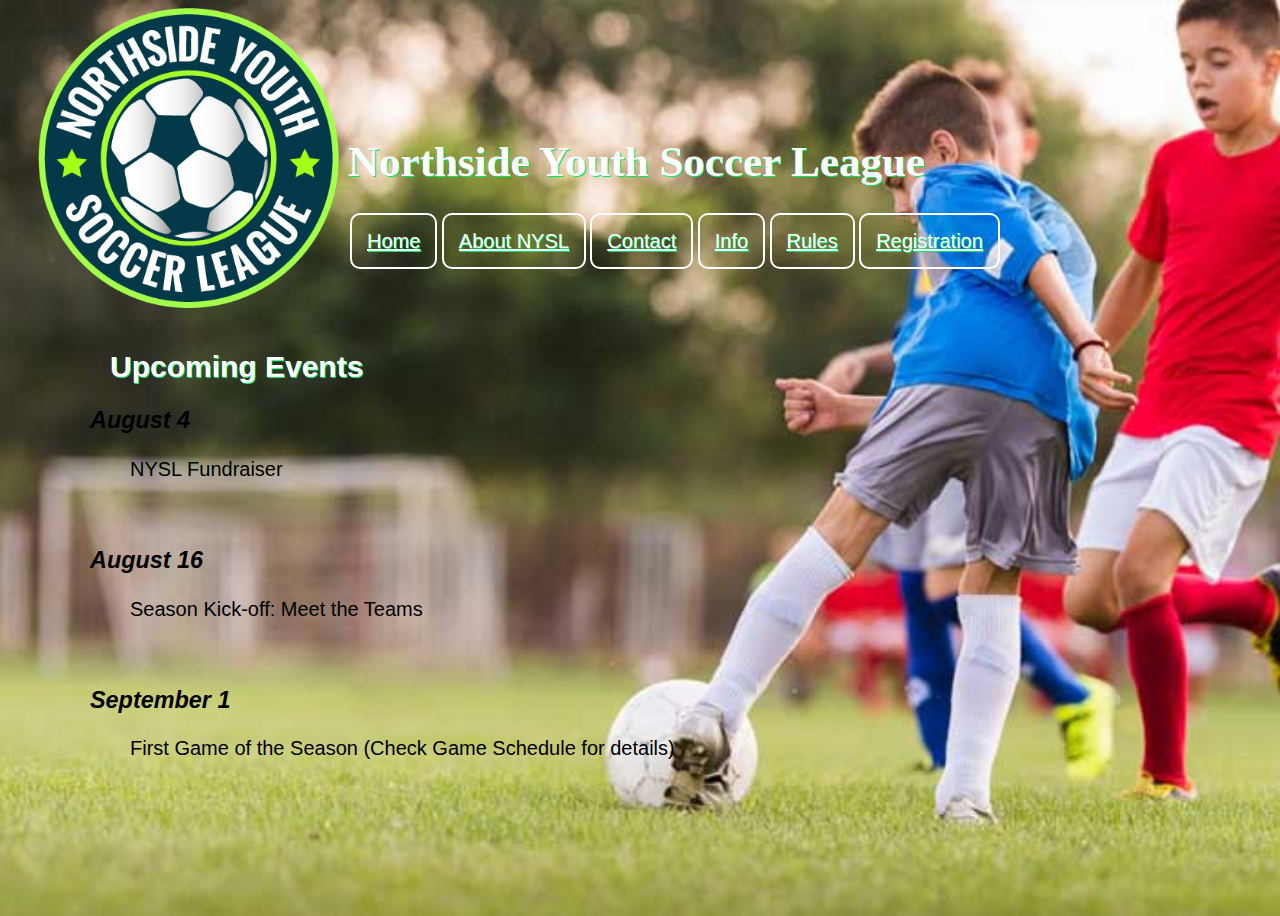
<file: index.html>
<!DOCTYPE html>
<html lang="en">
  <head>
    <meta charset="utf-8" />
    
    <link rel="stylesheet" href="OwnDesign.css"/>

      <title>Home</title>
  </head>
  <body>
    <div class="container">
      <header>
        <img class="logoImg" src="./Images//nysl_logo.png " alt="logo" height="300"/>

          <h1>Northside Youth Soccer League</h1>
      </header>

      <nav>
            <a href="index.html">Home</a>
            <a href="OwnAbout.html">About NYSL</a>
            <a href="OwnContact.html">Contact</a>
            <a href="Game_info.html">Info</a>
            <a href="Rules.html">Rules</a>
            <a href="Registration.html">Registration</a>
      </nav>


  <main>
    <h2><strong>Upcoming Events</strong></h2>
    <br />
    <h3><em>August 4</em></h3>
    <p>NYSL Fundraiser</p>
    <br />
    <h3><em>August 16</em></h3>
    <p>Season Kick-off: Meet the Teams</p>
    <br />
    <h3><em>September 1</em></h3>
    <p>First Game of the Season (Check Game Schedule for details)</p>

  </main>
  </div>

  </body>
</html>
</file>
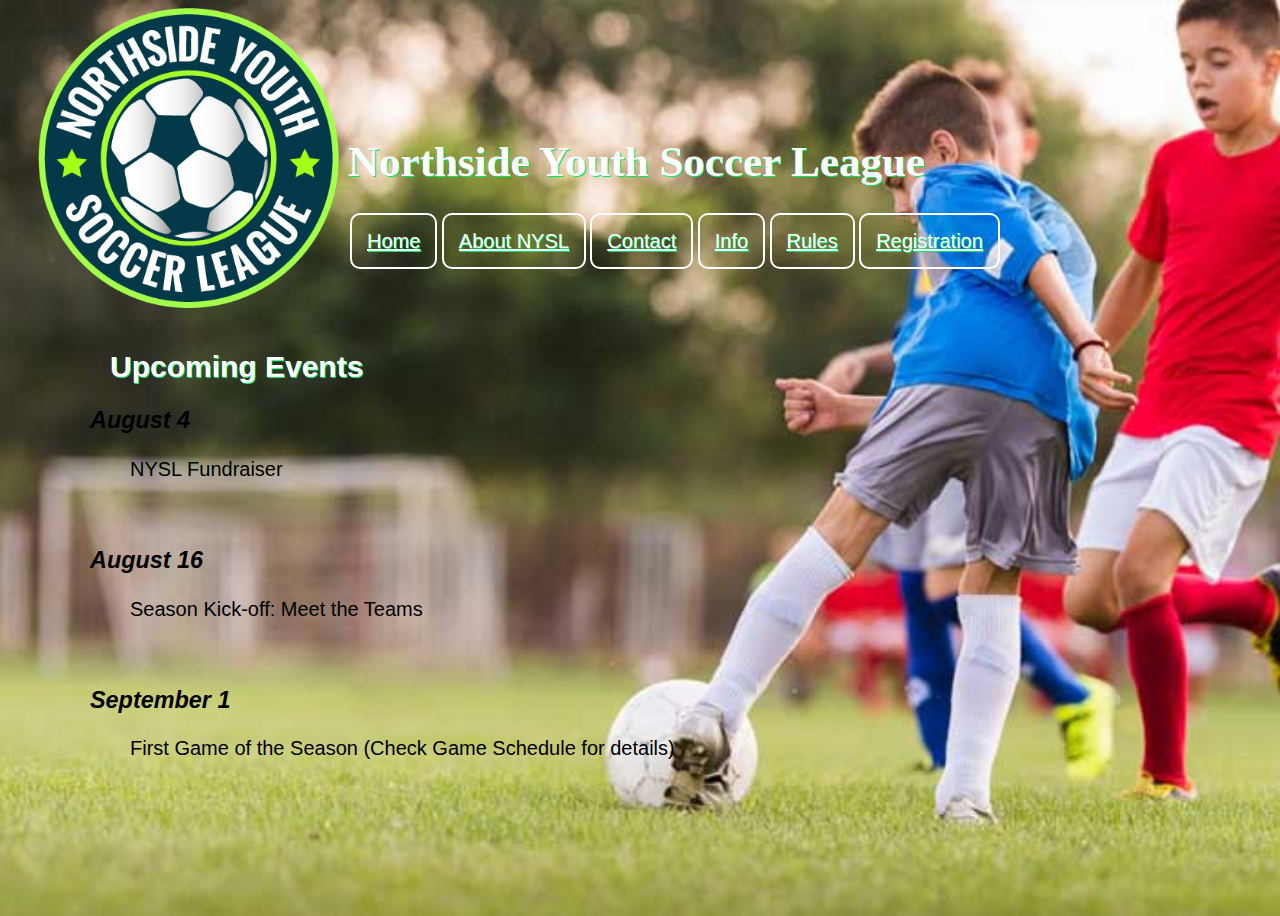
<file: archive.html>
<!DOCTYPE html>
<html lang="en">
  <head>
    <meta charset="utf-8" />
    
    <link rel="stylesheet" href="OwnDesign.css"/>

      <title>Home</title>
  </head>
  <body>
    <div class="container">
      <header>
        <img class="logoImg" src="../Images//nysl_logo.png " alt="logo" height="300"/>

          <h1>Northside Youth Soccer League</h1>
      </header>

      <nav>
            <a href="index.html">Home</a>
            <a href="OwnAbout.html">About NYSL</a>
            <a href="OwnContact.html">Contact</a>
            <a href="Game_info.html">Info</a>
            <a href="Rules.html">Rules</a>
            <a href="Registration.html">Registration</a>
      </nav>


  <main>
    <h2><strong>Upcoming Events</strong></h2>
    <br />
    <h3><em>August 4</em></h3>
    <p>NYSL Fundraiser</p>
    <br />
    <h3><em>August 16</em></h3>
    <p>Season Kick-off: Meet the Teams</p>
    <br />
    <h3><em>September 1</em></h3>
    <p>First Game of the Season (Check Game Schedule for details)</p>

  </main>
  </div>

  </body>
</html>
</file>
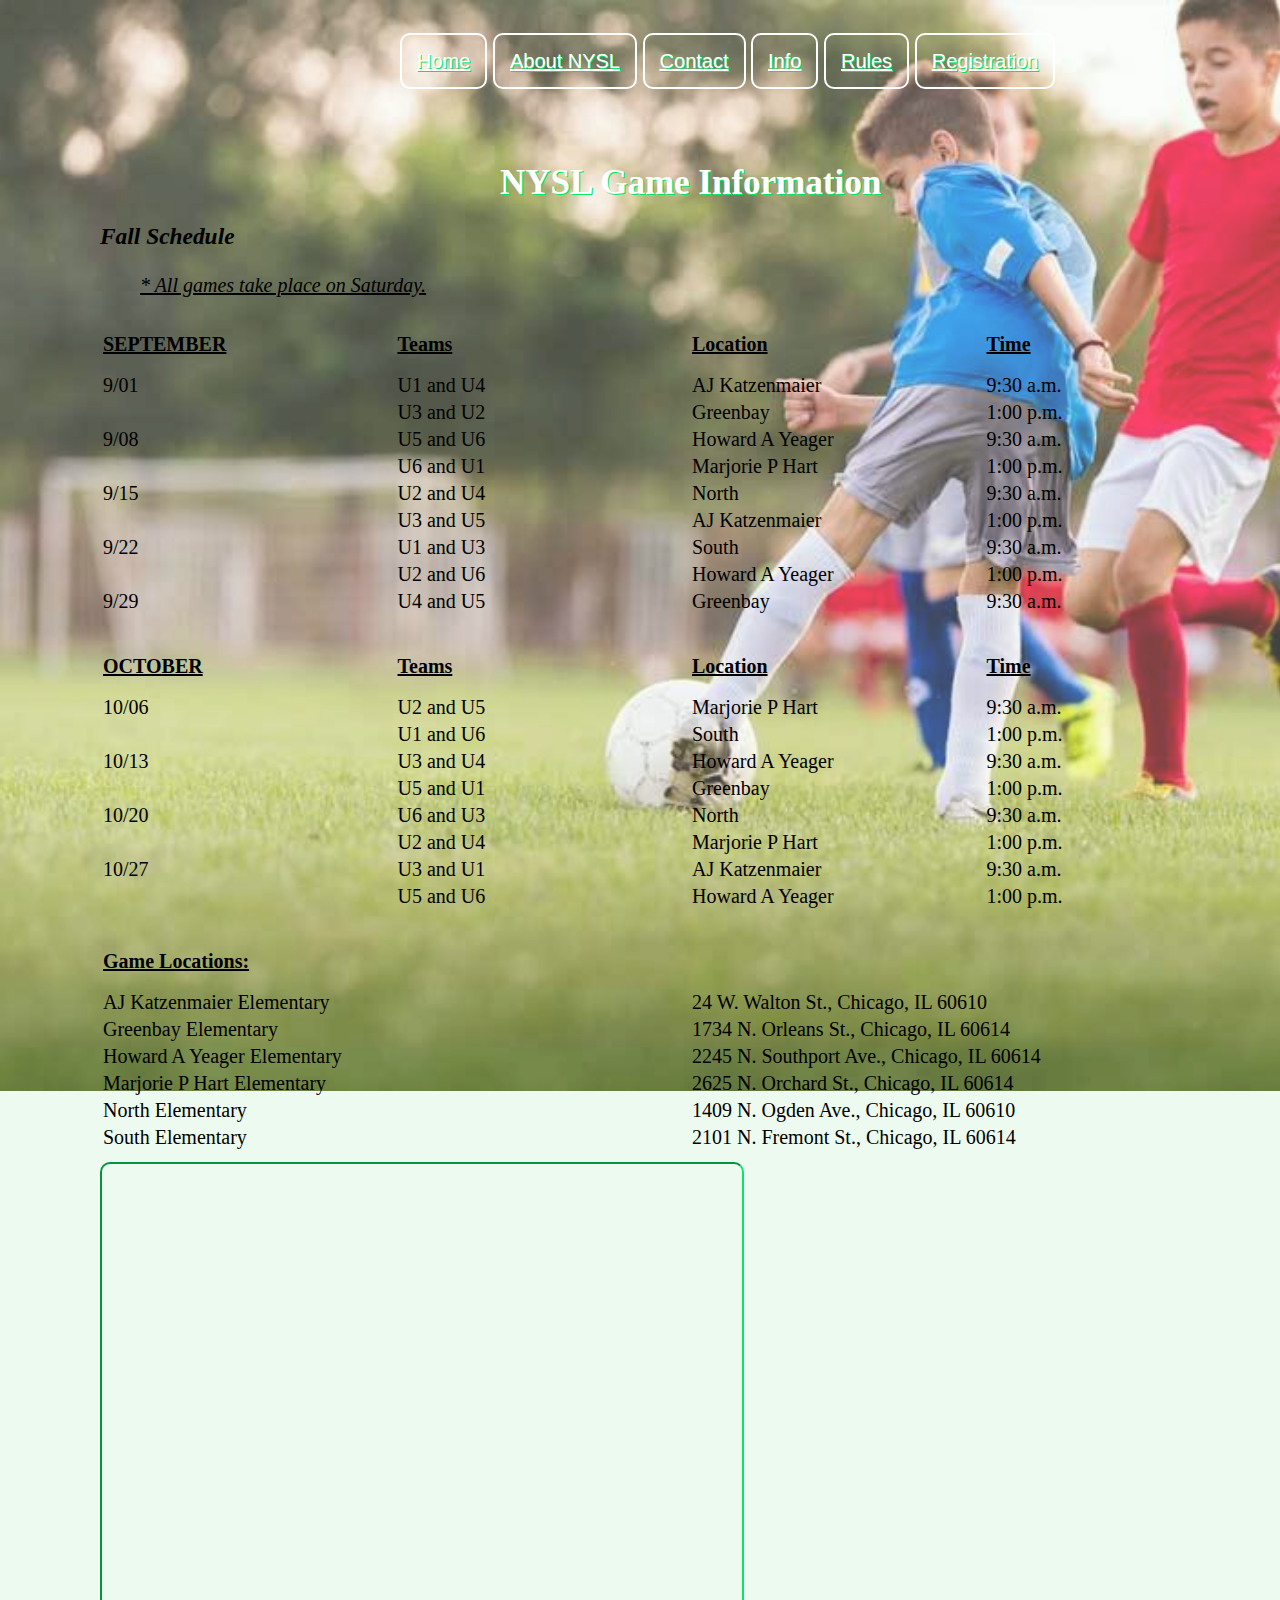
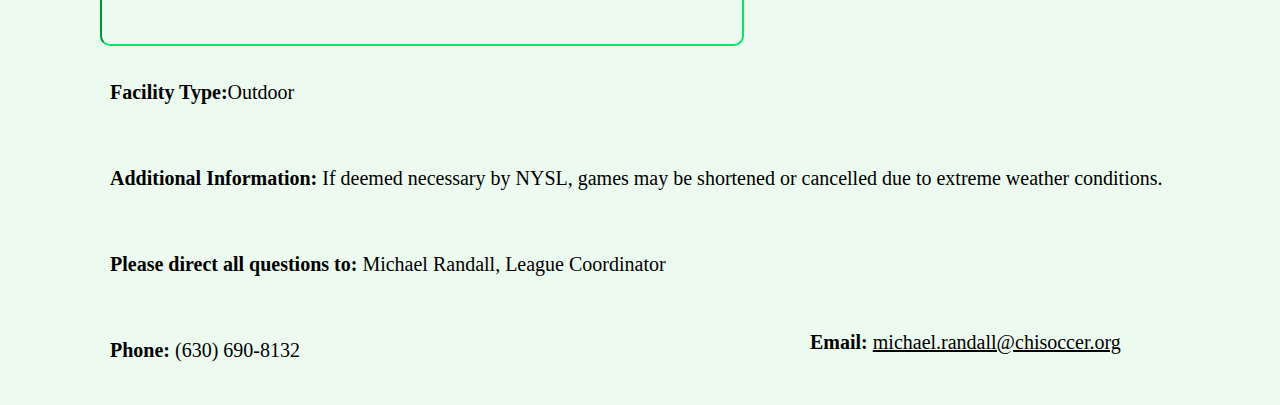
<file: Game_info.html>
<!DOCTYPE html>
<html lang="en">
  <head>
    <meta charset="UTF-8" />
    <link rel="stylesheet" href="OwnDesign.css"/>
    <title>Game Information</title>
  </head>
  <body id="bodyInfo">
    <div class="containerInfo">
      <nav class="navInfo">
        <a href="index.html">Home</a>
        <a href="OwnAbout.html">About NYSL</a>
        <a href="OwnContact.html">Contact</a>
        <a href="Game_info.html">Info</a>
        <a href="Rules.html">Rules</a>
        <a href="Registration.html">Registration</a>
      </nav>
      <h1 class="headingInfo">NYSL Game Information</h1>
      <h3><em>Fall Schedule</em></h3>
      <p><em><u>* All games take place on Saturday.</u></em></p>
      
      <table>
        <thead>
          <tr>
            <th>SEPTEMBER</th>
            <th>Teams</th>
            <th>Location</th>
            <th>Time</th>
          </tr>
        </thead>
        <tbody>
          <tr>
            <td>9/01</td>
            <td>U1 and U4</td>
            <td>AJ Katzenmaier</td>
            <td>9:30 a.m.</td>
          </tr>
          <tr>
            <td></td>
            <td>U3 and U2</td>
            <td>Greenbay</td>
            <td>1:00 p.m.</td>
          </tr>
          <tr>
            <td>9/08</td>
            <td>U5 and U6</td>
            <td>Howard A Yeager</td>
            <td>9:30 a.m.</td>
          </tr>
          <tr>
            <td></td>
            <td>U6 and U1</td>
            <td>Marjorie P Hart</td>
            <td>1:00 p.m.</td>
          </tr>
          <tr>
            <td>9/15</td>
            <td>U2 and U4</td>
            <td>North</td>
            <td>9:30 a.m.</td>
          </tr>
          <tr>
            <td></td>
            <td>U3 and U5</td>
            <td>AJ Katzenmaier</td>
            <td>1:00 p.m.</td>
          </tr>
          <tr>
            <td>9/22</td>
            <td>U1 and U3</td>
            <td>South</td>
            <td>9:30 a.m.</td>
          </tr>
          <tr>
            <td></td>
            <td>U2 and U6</td>
            <td>Howard A Yeager</td>
            <td>1:00 p.m.</td>
          </tr>
          <tr>
            <td>9/29</td>
            <td>U4 and U5</td>
            <td>Greenbay</td>
            <td>9:30 a.m.</td>
          </tr>
        </tbody>
      </table>
      <br />
      <table>
        <thead>
          <tr>
            <th>OCTOBER</th>
            <th>Teams</th>
            <th>Location</th>
            <th>Time</th>
          </tr>
        </thead>
        <tbody>
          <tr>
            <td>10/06</td>
            <td>U2 and U5</td>
            <td>Marjorie P Hart</td>
            <td>9:30 a.m.</td>
          </tr>
          <tr>
            <td></td>
            <td>U1 and U6</td>
            <td>South</td>
            <td>1:00 p.m.</td>
          </tr>
          <tr>
            <td>10/13</td>
            <td>U3 and U4</td>
            <td>Howard A Yeager</td>
            <td>9:30 a.m.</td>
          </tr>
          <tr>
            <td></td>
            <td>U5 and U1</td>
            <td>Greenbay</td>
            <td>1:00 p.m.</td>
          </tr>
          <tr>
            <td>10/20</td>
            <td>U6 and U3</td>
            <td>North</td>
            <td>9:30 a.m.</td>
          </tr>
          <tr>
            <td></td>
            <td>U2 and U4</td>
            <td>Marjorie P Hart</td>
            <td>1:00 p.m.</td>
          </tr>
          <tr>
            <td>10/27</td>
            <td>U3 and U1</td>
            <td>AJ Katzenmaier</td>
            <td>9:30 a.m.</td>
          </tr>
          <tr>
            <td></td>
            <td>U5 and U6</td>
            <td>Howard A Yeager</td>
            <td>1:00 p.m.</td>
          </tr>
        </tbody>
      </table>
      <br />
      <table>
        <thead>
          <tr>
            <th>Game Locations:</th>
            <th></th>
          </tr>
        </thead>
        <tbody>
          <tr>
            <td>AJ Katzenmaier Elementary</td>
            <td>24 W. Walton St., Chicago, IL 60610</td>
          
          </tr>
          <tr>
            <td>Greenbay Elementary</td>
            <td>1734 N. Orleans St., Chicago, IL 60614</td>
          </tr>
          <tr>
            <td>Howard A Yeager Elementary</td>
            <td>2245 N. Southport Ave., Chicago, IL 60614</td>
          </tr>
          <tr>
            <td>Marjorie P Hart Elementary</td>
            <td>2625 N. Orchard St., Chicago, IL 60614</td>
          </tr>
          <tr>
            <td>North Elementary</td>
            <td>1409 N. Ogden Ave., Chicago, IL 60610</td>
          </tr>
          <tr>
            <td>South Elementary</td>
            <td>2101 N. Fremont St., Chicago, IL 60614</td>
          </tr>
        </tbody>
      </table>
      <iframe class="map" src="https://www.google.com/maps/d/embed?mid=1P_pGR0PleP2o4yIwCSWk1oo3KAKQy8hf" width=640;
      height=480; allowfullscreen></iframe>
      <br />
      <div class="info">
      <p><strong>Facility Type:</strong>Outdoor</p>
      <br />
      <p>
        <strong>Additional Information:</strong> If deemed necessary by NYSL,
        games may be shortened or cancelled due to extreme weather conditions.
      </p>
      <br />
      <p>
        <strong>Please direct all questions to: </strong>Michael Randall, League
        Coordinator
      </p>
      <br />
      <p><strong>Phone: </strong>(630) 690-8132</p>
      <br />
      <p class="email">
        <strong> Email:</strong>
        <a  class="mailInfo" href="mailto:michael.randall@chisoccer.org"
          >michael.randall@chisoccer.org</a
        >
      </p>
      </div>
    </div>
  </body>
</html>
</file>
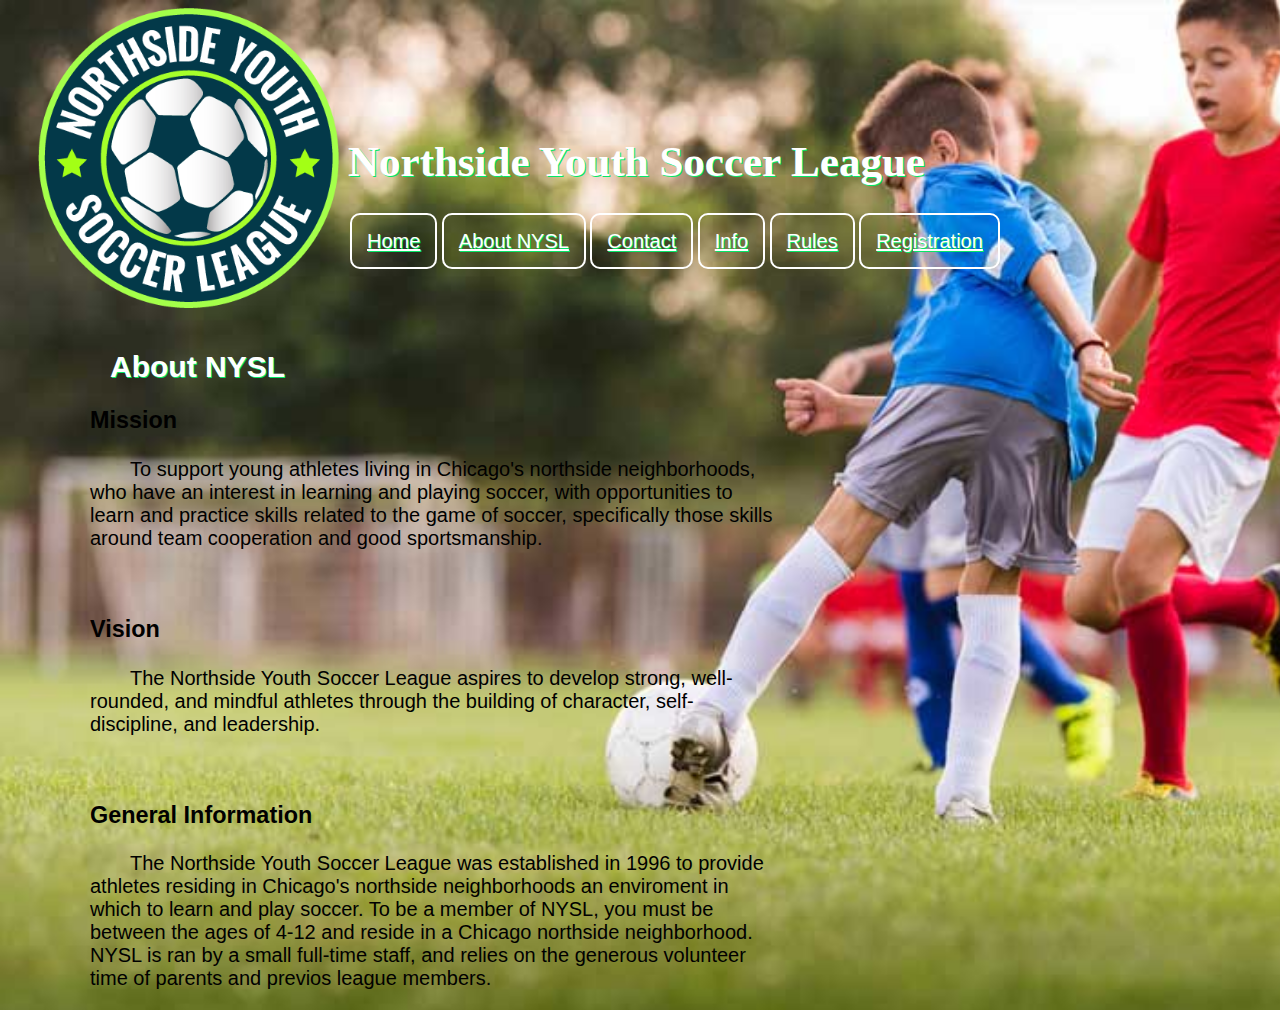
<file: OwnAbout.html>
<!DOCTYPE html>
<html lang="en">
  <head>
    <meta charset="utf-8" />
  
    <link rel="stylesheet" href="OwnDesign.css"/>

    <title>About Us</title>
  </head>
  <body>
    <div class="container">
      <header>
        <img class="logoImg" src="./Images//nysl_logo.png " alt="logo" height="300"/>

          <h1>Northside Youth Soccer League</h1>
      </header>

      <nav>
        <a href="index.html">Home</a>
        <a href="OwnAbout.html">About NYSL</a>
        <a href="OwnContact.html">Contact</a>
        <a href="Game_info.html">Info</a>
        <a href="Rules.html">Rules</a>
        <a href="Registration.html">Registration</a>
  
      </nav>
      
      <main>
      
        <h2>About NYSL</h2>
        <h3><strong>Mission</strong></h3>
        <p>
          To support young athletes living in Chicago's northside neighborhoods,
          who have an interest in 
          learning and playing soccer, with opportunities to learn and practice
          skills related to the game of soccer, specifically those skills around team cooperation and good
          sportsmanship.
        </p>
        <br />
        <h3><strong>Vision</strong></h3>
        <p>
          The Northside Youth Soccer League aspires to develop strong,
          well-rounded, and mindful athletes through the building of character, self-discipline, and
          leadership.
        </p>
        <br />
        <h3><strong>General Information</strong></h3>
        <p>
          The Northside Youth Soccer League was established in 1996 to provide
          athletes residing in 
          Chicago's northside neighborhoods an enviroment in which to learn and
          play soccer. To be a
          member of NYSL, you must be between the ages of 4-12 and reside in a
          Chicago northside neighborhood. NYSL is ran by a small full-time staff, and relies on
          the generous volunteer time of parents and previos league members.
        </p>
      </main>
    </div>
  </body>
</html>
</file>
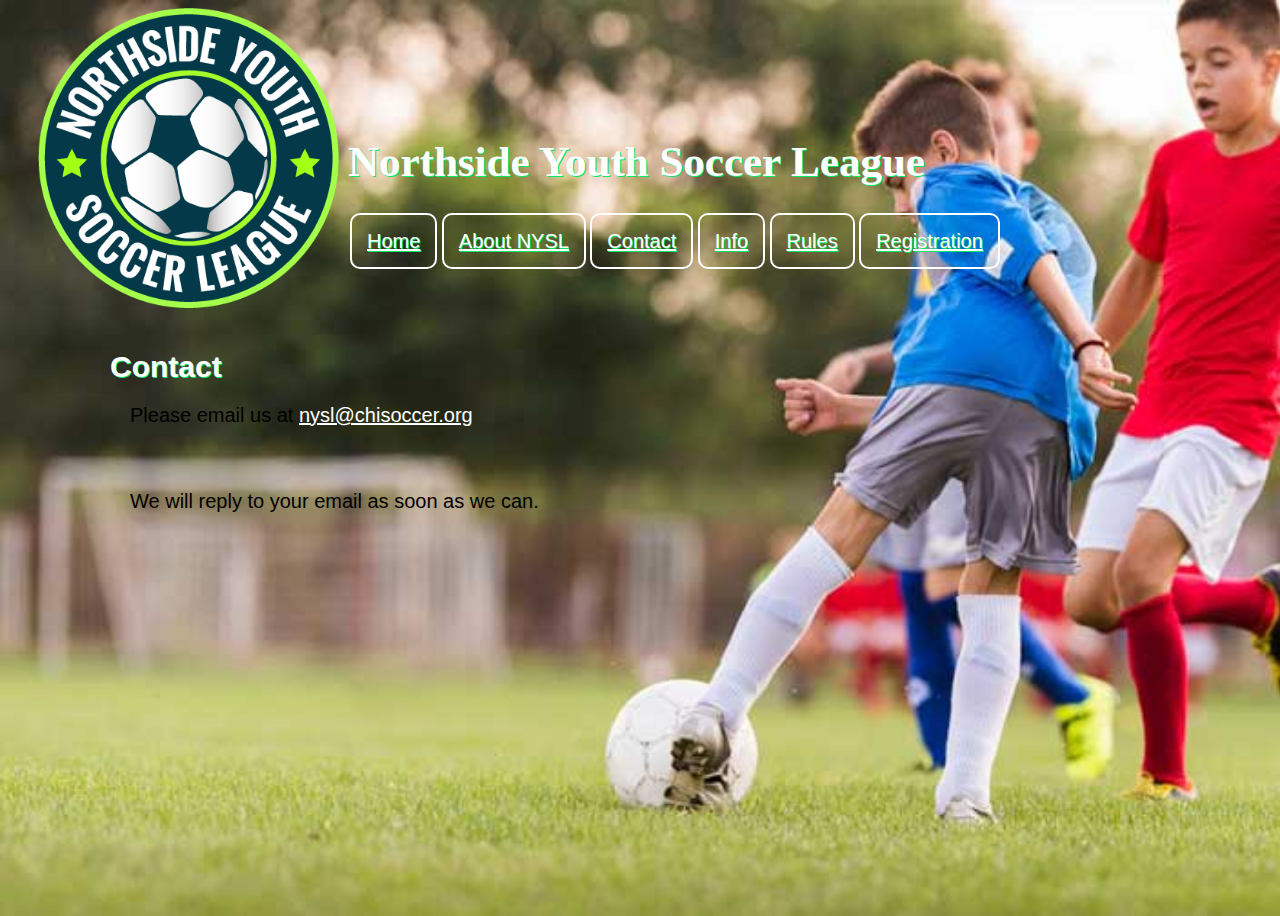
<file: OwnContact.html>
<!DOCTYPE html>
<html lang="en">
  <head>
    <meta charset="UTF-8" />
  
    <link rel="stylesheet" href="OwnDesign.css"/>

    <title>Contact</title>
  </head>
  <body>

    <div class="container">
      <header>
        <img class="logoImg" src="./Images//nysl_logo.png " alt="logo" height="300"/>

          <h1>Northside Youth Soccer League</h1>
      </header>

          <nav>
            <a href="index.html">Home</a>
            <a href="OwnAbout.html">About NYSL</a>
            <a href="OwnContact.html">Contact</a>
            <a href="Game_info.html">Info</a>
            <a href="Rules.html">Rules</a>
            <a href="Registration.html">Registration</a>
          </nav>
  
      <main>
        <h2>Contact</h2>
          <p>
          Please email us at

          <a class="mail" href="mailto:nysl@chisoccer.org">nysl@chisoccer.org</a>
          </p>
        <br />
        <p>We will reply to your email as soon as we can.</p>
      </main>
    </div>
  </body>
</html>
</file>
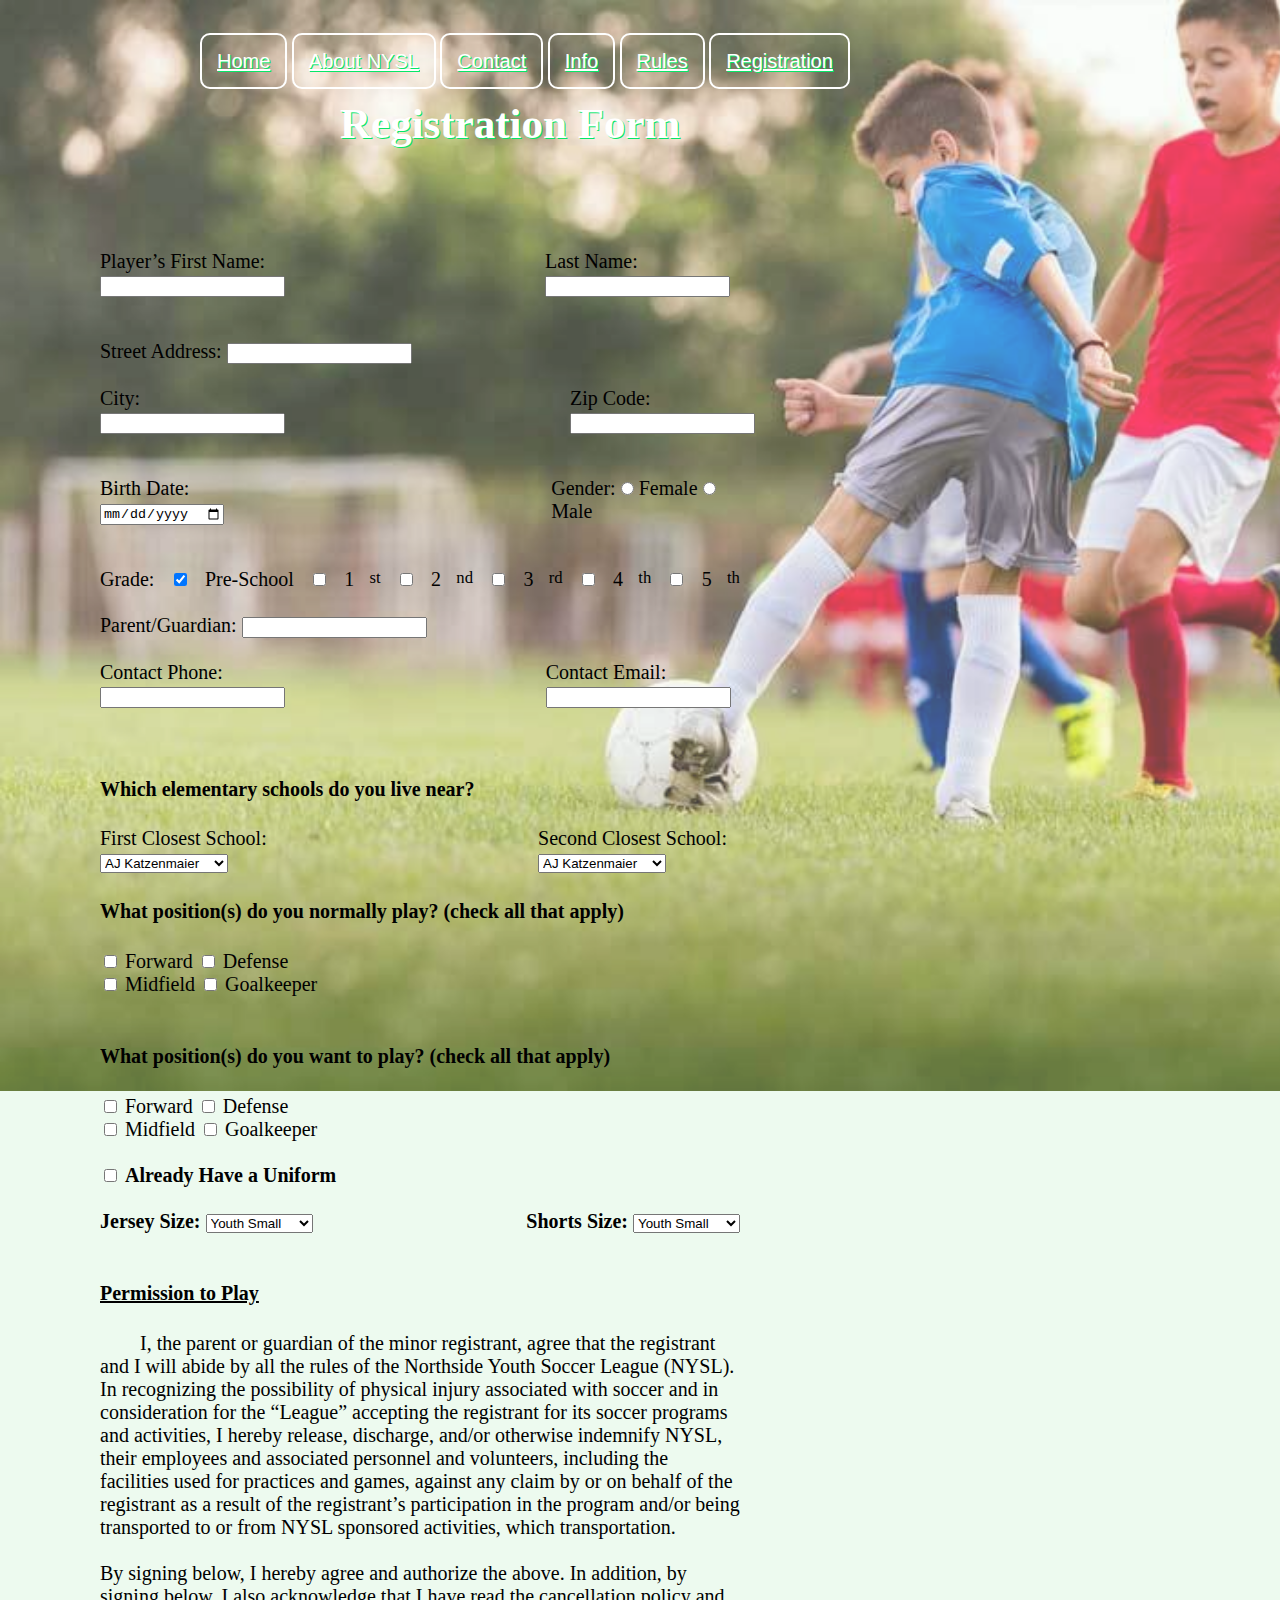
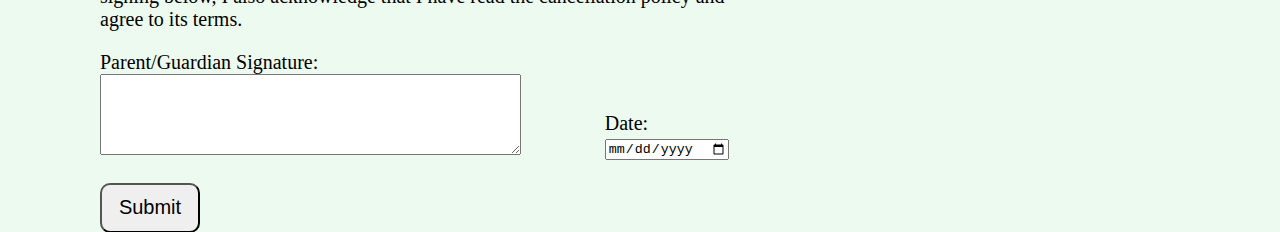
<file: Registration.html>
<!DOCTYPE html>
<html lang="en">
  <head>
    <meta charset="UTF-8" />
    <title>Registration Form</title>
    <link rel="stylesheet" href="OwnDesign.css"/>
  </head>
  <body id="bodyForm">
    <nav class="navForm">
      <a href="index.html">Home</a>
      <a href="OwnAbout.html">About NYSL</a>
      <a href="OwnContact.html">Contact</a>
      <a href="Game_info.html">Info</a>
      <a href="Rules.html">Rules</a>
      <a href="Registration.html">Registration</a>
    </nav>
    <div class="containerForm">
      <h1 class="headingForm">Registration Form</h1>
      

      <form action="show_data.html" method="GET">
        <div class="nameFl">
          <label>
            Player’s First Name:
            <input type="text" name="firstName" id="firstName" />
          </label>
          <label>
            Last Name:
            <input type="text" name="lastName" id="lastName" />
          </label>
        </div>
        <br />
        <div class="street">
          <label>
            Street Address:
            <input type="text" name="address" id="address" />
          </label>
        </div>
        <br />
        <div class="cityCode">
          <label>
            City:
            <input type="text" name="city" id="city" />
          </label>
          <label>
            Zip Code:
            <input type="text" name="zipCode" id="zipCode" />
          </label>
        </div>
        <br />
        <div class="birthDateGender">
          <label>
            Birth Date:
            <input type="date" name="birthday" id="birthday" />
          </label>
          <div class="gender">
          <label>
            Gender:
            <input type="radio" name="gender" value="Female" />
            Female
          </label>
          <label>
            <input type="radio" name="gender" value="Male" /> Male
          </label>
          </div>
        </div>
        <br />
        <div class="grade">
          <label>
            Grade:
          </label>
            <input class="grade" type="checkbox" name="grade" value="Pre-School" checked />
            Pre-School
            <input class="grade" type="checkbox" name="grade" value="1st" /> 1
            <sup>st</sup>
            <input class="grade" type="checkbox" name="grade" value="2nd" /> 2
            <sup>nd</sup>
            <input class="grade" type="checkbox" name="grade" value="3rd" /> 3
            <sup>rd</sup>
            <input class="grade" type="checkbox" name="grade" value="4th" /> 4
            <sup>th</sup>
            <input class="grade" type="checkbox" name="grade" value="5th" /> 5
            <sup>th</sup>
        </div>
        <br />
        <div class="parentG">
          <label>
            Parent/Guardian:
            <input type="text" name="parent" id="parent" />
          </label>
        </div>
        <br />
        <div class="phoneMail">
          <label>
            Contact Phone:
            <input type="tel" name="phone" id="phone" />
          </label>
          <label>
            Contact Email:
            <input type="email" name="email" id="email" />
          </label>
        </div>
        <br />
        <h4>Which elementary schools do you live near?</h4>
        <div class="school">
          
          <div class="school1">
            <label>
              First Closest School:
              <select name="school1" id="school1">
                <option value="AJ Katzenmaier">AJ Katzenmaier</option>
                <option value="Greenbay">Greenbay</option>
                <option value="Howard A Yeager">Howard A Yeager</option>
                <option value="Marjorie P Hart">Marjorie P Hart</option>
                <option value="North Elementary">North Elementary</option>
                <option value="South Elementary">South Elementary</option>
              </select>
            </label>
          </div>
        

          <div class="school2">
            <label>
              Second Closest School:
              <select name="school2" id="school2">
                <option value="AJ Katzenmaier">AJ Katzenmaier</option>
                <option value="Greenbay">Greenbay</option>
                <option value="Howard A Yeager">Howard A Yeager</option>
                <option value="Marjorie P Hart">Marjorie P Hart</option>
                <option value="North Elementary">North Elementary</option>
                <option value="South Elementary">South Elementary</option>
              </select>
            </label>
          </div>
        </div>
        <div class="position1">
          <h4>What position(s) do you normally play? (check all that apply)</h4>
          <input type="checkbox" name="position" value="Forward" /> Forward
          <input type="checkbox" name="position" value="Defense" /> Defense
          <br />
          <input type="checkbox" name="position" value="Midfield" /> Midfield
          <input type="checkbox" name="position" value="Goalkeeper" />
          Goalkeeper
        </div>
        <br />
        <div class="position2">
          <h4>What position(s) do you want to play? (check all that apply)</h4>
          <input type="checkbox" name="position" value="Forward" /> Forward
          <input type="checkbox" name="position" value="Defense" /> Defense
          <br />
          <input type="checkbox" name="position" value="Midfield" /> Midfield
          <input type="checkbox" name="position" value="Goalkeeper" />
          Goalkeeper
        </div>
        <br />
        <div class="uniform">
          <input type="checkbox" name="uniform" id="uniform" />
          <strong>Already Have a Uniform</strong>
        </div>
        <br />
        <div class="size">
          <div class="jerseySize">
            <label>
              <strong>Jersey Size:</strong>
              <select name="jerseySize" id="jerseySize">
                <option value="Youth Small">Youth Small</option>
                <option value="Youth Medium">Youth Medium</option>
                <option value="Youth Large">Youth Large</option>
                <option value="Small">Small</option>
                <option value="Medium">Medium</option>
                <option value="Large">Large</option>
                <option value="Extra-Large">Extra-Large</option>
              </select>
            </label>
          </div>
          <br />
          <div class="shortsSize">
            <label>
              <strong>Shorts Size: </strong>
              <select name="shortsSize" id="shortsSize">
                <option value="Youth Small">Youth Small</option>
                <option value="Youth Medium">Youth Medium</option>
                <option value="Youth Large">Youth Large</option>
                <option value="Small">Small</option>
                <option value="Medium">Medium</option>
                <option value="Large">Large</option>
                <option value="Extra-Large">Extra-Large</option>
              </select>
            </label>
          </div>
        </div>
        <br />
        <div class="permission">
          <h4><u>Permission to Play</u></h4>
          <p>
            I, the parent or guardian of the minor registrant, agree that the
            registrant and I will abide by all the rules of the Northside Youth
            Soccer League (NYSL). In recognizing the possibility of physical
            injury associated with soccer and in consideration for the “League”
            accepting the registrant for its soccer programs and activities, I
            hereby release, discharge, and/or otherwise indemnify NYSL, their
            employees and associated personnel and volunteers, including the
            facilities used for practices and games, against any claim by or on
            behalf of the registrant as a result of the registrant’s
            participation in the program and/or being transported to or from
            NYSL sponsored activities, which transportation.
            <br /><br />
            By signing below, I hereby agree and authorize the above. In
            addition, by signing below, I also acknowledge that I have read the
            cancellation policy and agree to its terms.
          </p>
        </div>
        <div class="footer">
          <label>
            Parent/Guardian Signature:
            <textarea
              name="signature"
              id="signature"
              cols="50"
              rows="5"
              required
            >
            </textarea>
          </label>
          <label>
            Date:
            <input type="date" name="date" id="date">
          </label>
        </div>
        <br />
        <div class="button">
          <button type="submit">
            Submit
          </button>
        <!-- <input type="submit" name="submit" value="send" id="submit" /> -->
        </div>
      </form>
    </div>
  </body>
</html>
</file>
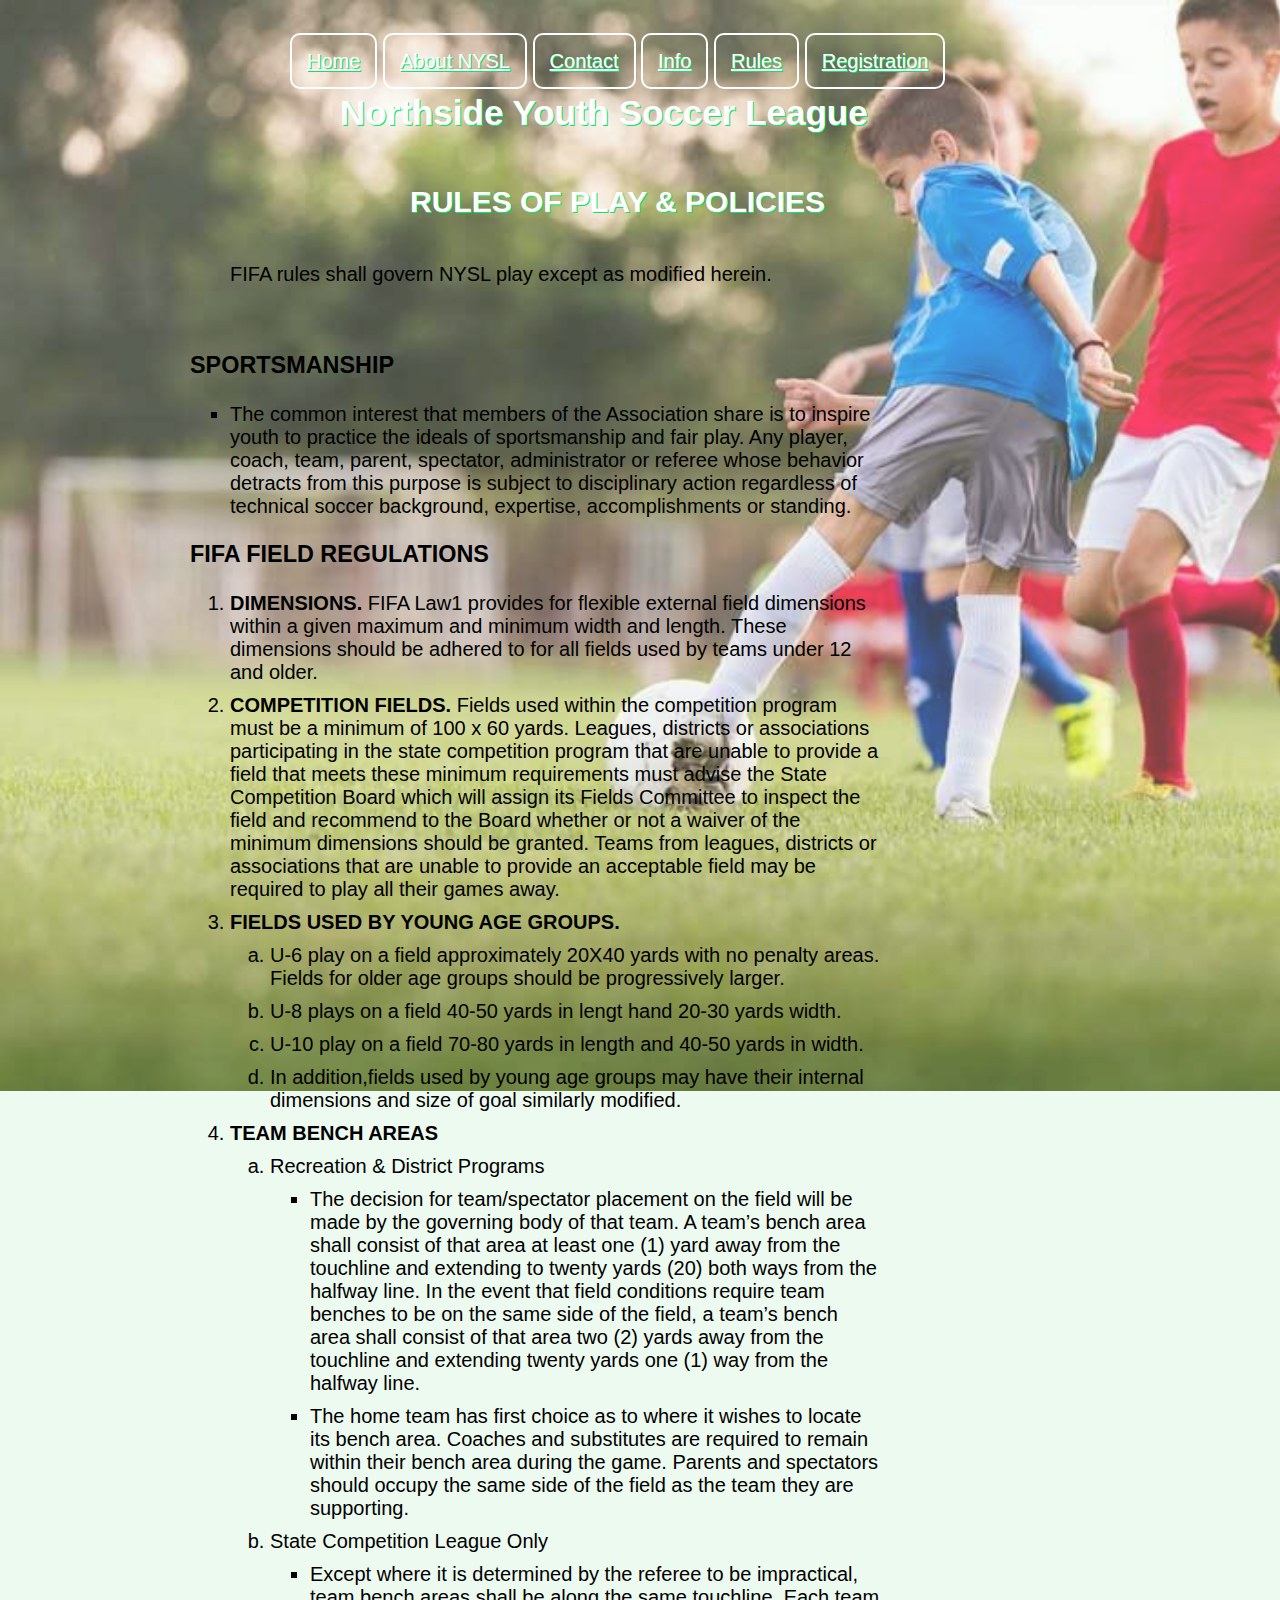
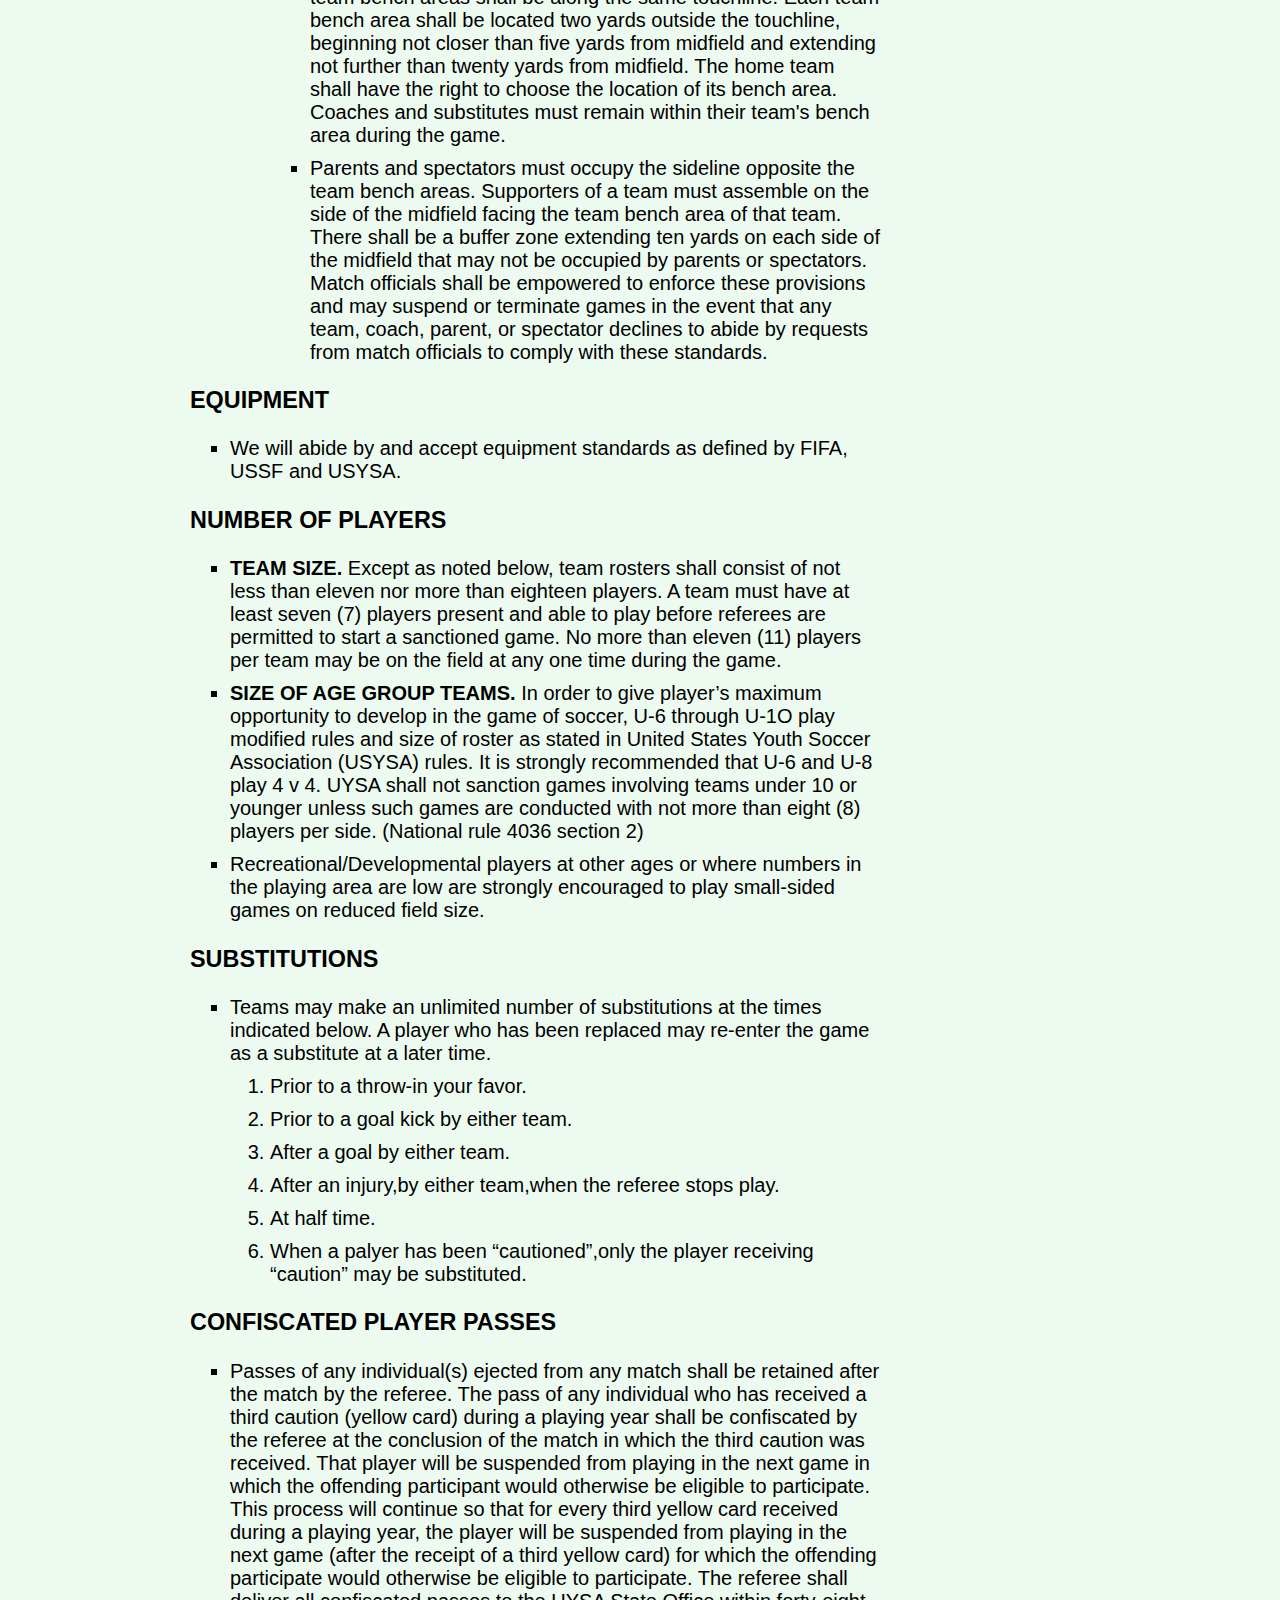
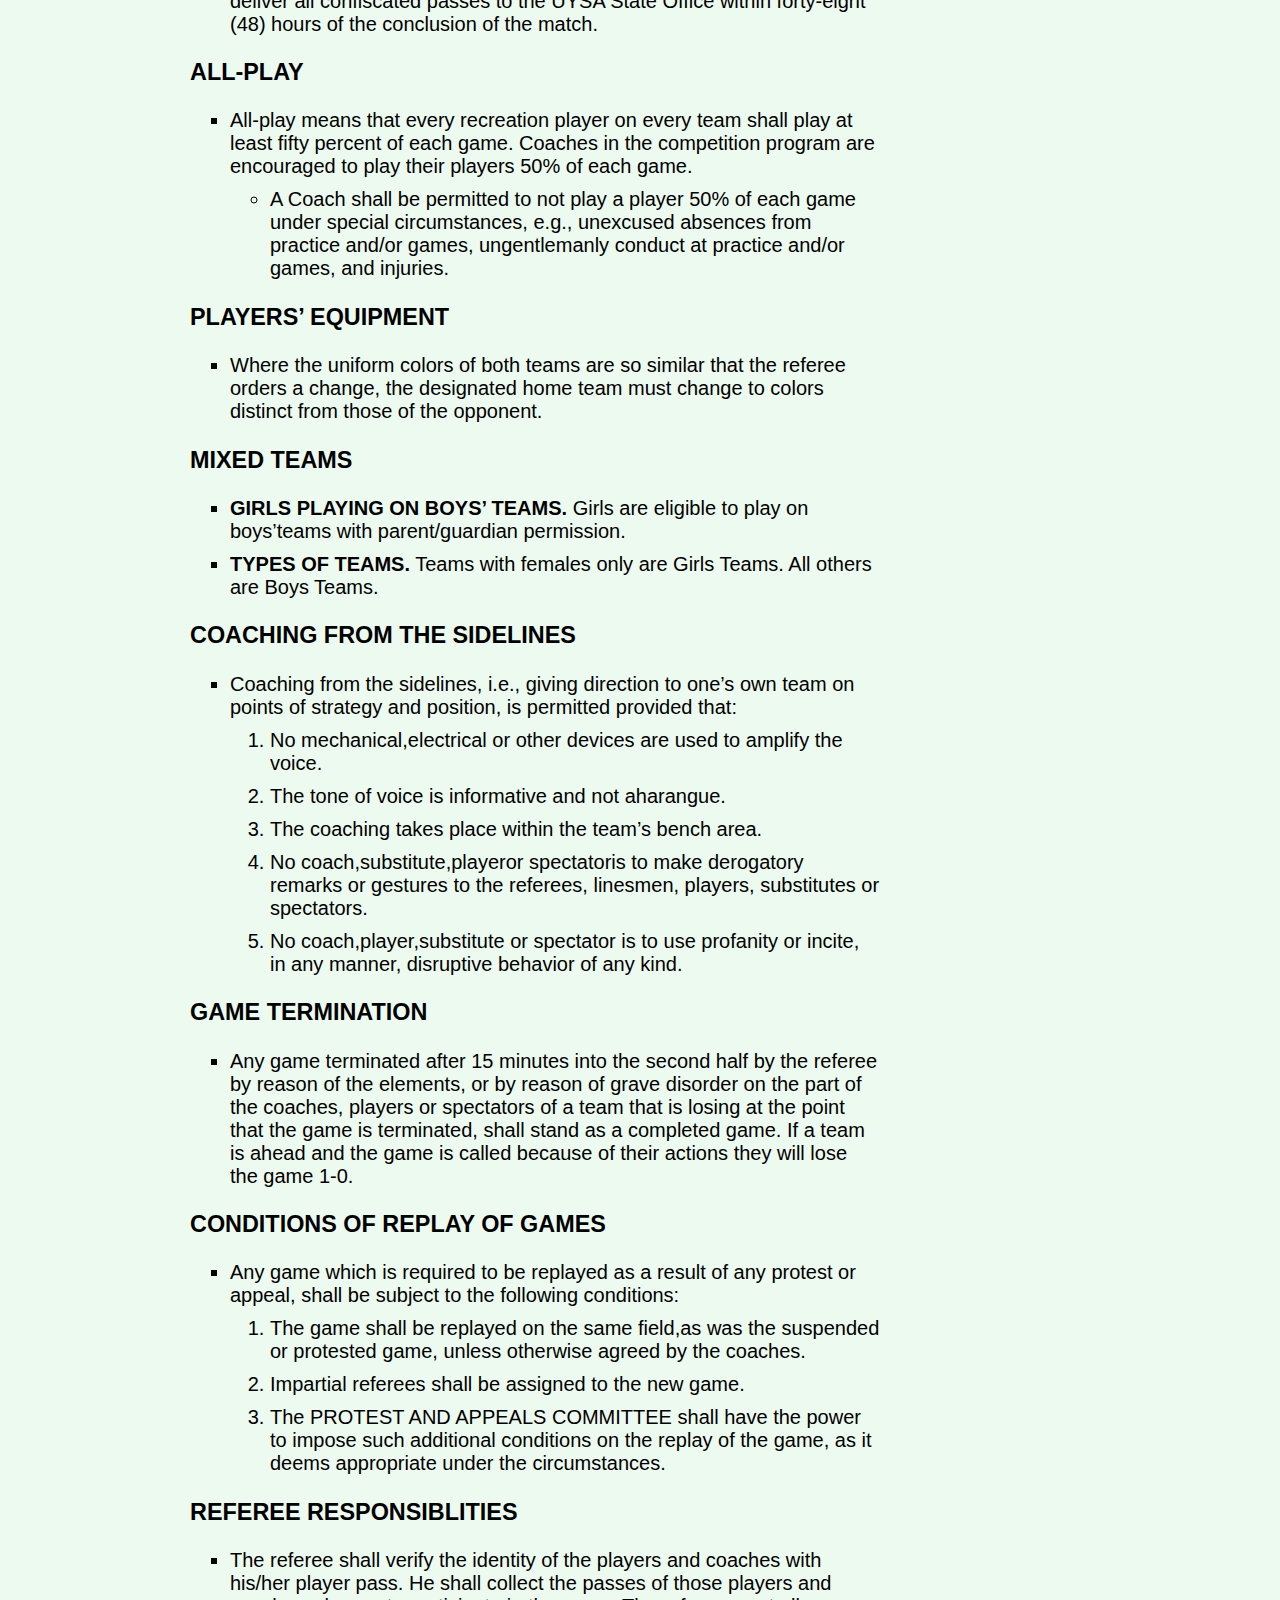
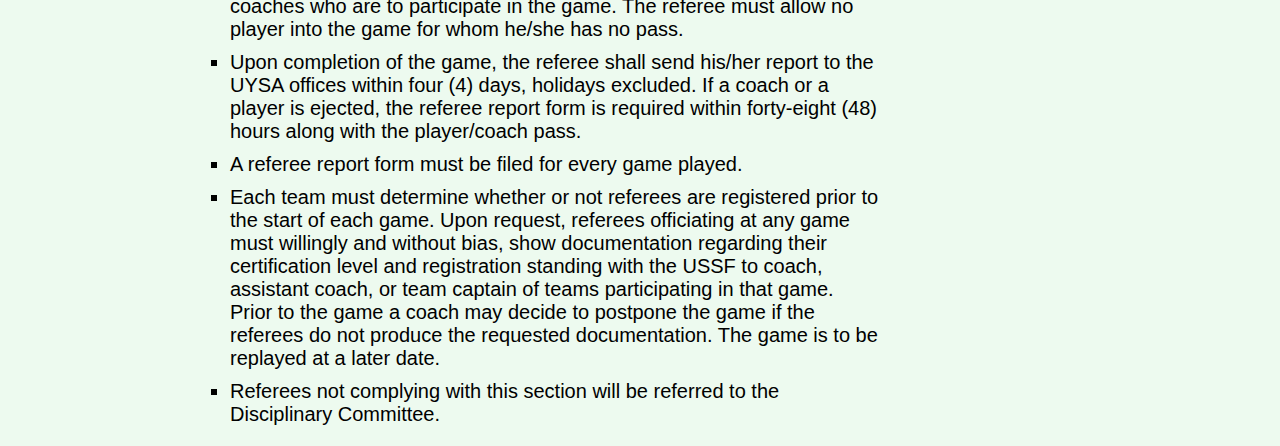
<file: Rules.html>
<!DOCTYPE html>
<html lang="en">
  <head>
    <meta charset="UTF-8" />
    <link rel="stylesheet" href="OwnDesign.css"/>

    <title>Rules of Play & Policies</title>
  </head>
  <body id="bodyRules">
    <div class="containerRules">
      <main>
        <nav class="navRules">
          <a href="index.html">Home</a>
          <a href="OwnAbout.html">About NYSL</a>
          <a href="OwnContact.html">Contact</a>
          <a href="Game_info.html">Info</a>
          <a href="Rules.html">Rules</a>
          <a href="Registration.html">Registration</a>
        </nav>
        <h1 class="headingRules">Northside Youth Soccer League</h1>
        <h2 class="headingRules2">RULES OF PLAY & POLICIES</h2>
        <br />
        <p>FIFA rules shall govern NYSL play except as modified herein.</p>
        
        <br />
        <h3>SPORTSMANSHIP</h3>
        <ul>
          <li class="square">
            The common interest that members of the Association share is to
            inspire youth to practice the ideals of sportsmanship and fair play.
            Any player, coach, team, parent, spectator, administrator or referee
            whose behavior detracts from this purpose is subject to disciplinary
            action regardless of technical soccer background, expertise,
            accomplishments or standing.
          </li>
        </ul>
        <h3>FIFA FIELD REGULATIONS</h3>
        <ol>
          <li>
            <strong>DIMENSIONS.</strong> FIFA Law1 provides for flexible external field
            dimensions within a given maximum and minimum width and length.
            These dimensions should be adhered to for all fields used by teams
            under 12 and older.
          </li>

          <li>
            <strong>COMPETITION FIELDS.</strong> Fields used within the competition program must
            be a minimum of 100 x 60 yards. Leagues, districts or associations
            participating in the state competition program that are unable to
            provide a field that meets these minimum requirements must advise
            the State Competition Board which will assign its Fields Committee
            to inspect the field and recommend to the Board whether or not a
            waiver of the minimum dimensions should be granted. Teams from
            leagues, districts or associations that are unable to provide an
            acceptable field may be required to play all their games away.
          </li>

          <li>
            <strong>FIELDS USED BY YOUNG AGE GROUPS.</strong>
            <ul class="lower-alpha">
            
              <li>
                U-6 play on a field approximately 20X40 yards with no penalty
                areas. Fields for older age groups should be progressively
                larger.
              </li>
              <li>
                U-8 plays on a field 40-50 yards in lengt hand 20-30 yards
                width.
              </li>
              <li>
                U-10 play on a field 70-80 yards in length and 40-50 yards in
                width.
              </li>
              <li>
                In addition,fields used by young age groups may have their
                internal dimensions and size of goal similarly modified.
              </li>
            </ul>
          </li>

          <li>
            <strong>TEAM BENCH AREAS</strong>
            <ul class="lower-alpha">
              <li>
                Recreation & District Programs
                <ul class="square">
                  <li>
                    The decision for team/spectator placement on the field will
                    be made by the governing body of that team. A team’s bench
                    area shall consist of that area at least one (1) yard away
                    from the touchline and extending to twenty yards (20) both
                    ways from the halfway line. In the event that field
                    conditions require team benches to be on the same side of
                    the field, a team’s bench area shall consist of that area
                    two (2) yards away from the touchline and extending twenty
                    yards one (1) way from the halfway line.
                  </li>
                  <li>
                    The home team has first choice as to where it wishes to
                    locate its bench area. Coaches and substitutes are required
                    to remain within their bench area during the game. Parents
                    and spectators should occupy the same side of the field as
                    the team they are supporting.
                  </li>
                </ul>
              </li>
              <li>
                State Competition League Only
                <ul class="square">
                  <li>
                    Except where it is determined by the referee to be
                    impractical, team bench areas shall be along the same
                    touchline. Each team bench area shall be located two yards
                    outside the touchline, beginning not closer than five yards
                    from midfield and extending not further than twenty yards
                    from midfield. The home team shall have the right to choose
                    the location of its bench area. Coaches and substitutes must
                    remain within their team's bench area during the game.
                  </li>
                  <li>
                    Parents and spectators must occupy the sideline opposite the
                    team bench areas. Supporters of a team must assemble on the
                    side of the midfield facing the team bench area of that
                    team. There shall be a buffer zone extending ten yards on
                    each side of the midfield that may not be occupied by
                    parents or spectators. Match officials shall be empowered to
                    enforce these provisions and may suspend or terminate games
                    in the event that any team, coach, parent, or spectator
                    declines to abide by requests from match officials to comply
                    with these standards.
                  </li>
                </ul>
              </li>
            </ul>
          </li>
        </ol>

        <h3>EQUIPMENT</h3>
        <ul class="square">
          <li>
            We will abide by and accept equipment standards as defined by FIFA,
            USSF and USYSA.
          </li>
        </ul>
        <h3>NUMBER OF PLAYERS</h3>
        <ul class="square">
          <li>
            <strong>TEAM SIZE.</strong> Except as noted below, team rosters shall consist of not
            less than eleven nor more than eighteen players. A team must have at
            least seven (7) players present and able to play before referees are
            permitted to start a sanctioned game. No more than eleven (11)
            players per team may be on the field at any one time during the
            game.
          </li>
          <li>
            <strong>SIZE OF AGE GROUP TEAMS.</strong> In order to give player’s maximum
            opportunity to develop in the game of soccer, U-6 through U-1O play
            modified rules and size of roster as stated in United States Youth
            Soccer Association (USYSA) rules. It is strongly recommended that
            U-6 and U-8 play 4 v 4. UYSA shall not sanction games involving
            teams under 10 or younger unless such games are conducted with not
            more than eight (8) players per side. (National rule 4036 section 2)
          </li>
          <li>
            Recreational/Developmental players at other ages or where numbers in
            the playing area are low are strongly encouraged to play small-sided
            games on reduced field size.
          </li>
        </ul>
        <h3>SUBSTITUTIONS</h3>
        <ul class="square">
          <li>
            Teams may make an unlimited number of substitutions at the times
            indicated below. A player who has been replaced may re-enter the
            game as a substitute at a later time.
            <ol>
              <li>Prior to a throw-in your favor.</li>
              <li>Prior to a goal kick by either team.</li>
              <li>After a goal by either team.</li>
              <li>
                After an injury,by either team,when the referee stops play.
              </li>
              <li>At half time.</li>
              <li>
                When a palyer has been “cautioned”,only the player receiving
                “caution” may be substituted.
              </li>
            </ol>
          </li>
        </ul>
        <h3>CONFISCATED PLAYER PASSES</h3>
        <ul class="square">
          <li>
            Passes of any individual(s) ejected from any match shall be retained
            after the match by the referee. The pass of any individual who has
            received a third caution (yellow card) during a playing year shall
            be confiscated by the referee at the conclusion of the match in
            which the third caution was received. That player will be suspended
            from playing in the next game in which the offending participant
            would otherwise be eligible to participate. This process will
            continue so that for every third yellow card received during a
            playing year, the player will be suspended from playing in the next
            game (after the receipt of a third yellow card) for which the
            offending participate would otherwise be eligible to participate.
            The referee shall deliver all confiscated passes to the UYSA State
            Office within forty-eight (48) hours of the conclusion of the match.
          </li>
        </ul>
        <h3>ALL-PLAY</h3>
        <ul class="square">
          <li>
            All-play means that every recreation player on every team shall play
            at least fifty percent of each game. Coaches in the competition
            program are encouraged to play their players 50% of each game.
            <ul class="hollow circle">
              <li>
                A Coach shall be permitted to not play a player 50% of each game
                under special circumstances, e.g., unexcused absences from
                practice and/or games, ungentlemanly conduct at practice and/or
                games, and injuries.
              </li>
            </ul>
          </li>
        </ul>
        <h3>PLAYERS’ EQUIPMENT</h3>
        <ul class="square">
          <li>
            Where the uniform colors of both teams are so similar that the
            referee orders a change, the designated home team must change to
            colors distinct from those of the opponent.
          </li>
        </ul>
        <h3>MIXED TEAMS</h3>
        <ul class="square">
          <li>
            <strong>GIRLS PLAYING ON BOYS’ TEAMS.</strong> Girls are eligible to play on
            boys’teams with parent/guardian permission.
          </li>
          <li>
            <strong>TYPES OF TEAMS.</strong> Teams with females only are Girls Teams. All others
            are Boys Teams.
          </li>
        </ul>
        <h3>COACHING FROM THE SIDELINES</h3>
        <ul class="square">
          <li>
            Coaching from the sidelines, i.e., giving direction to one’s own
            team on points of strategy and position, is permitted provided that:
            <ol>
              <li>
                No mechanical,electrical or other devices are used to amplify
                the voice.
              </li>
              <li>
                The tone of voice is informative and not aharangue.
              </li>
              <li>
                The coaching takes place within the team’s bench area.
              </li>
              <li>
                No coach,substitute,playeror spectatoris to make derogatory
                remarks or gestures to the referees, linesmen, players,
                substitutes or spectators.
              </li>
              <li>
                No coach,player,substitute or spectator is to use profanity or
                incite, in any manner, disruptive behavior of any kind.
              </li>
            </ol>
          </li>
        </ul>
        <h3>GAME TERMINATION</h3>
        <ul class="square">
          <li>
            Any game terminated after 15 minutes into the second half by the
            referee by reason of the elements, or by reason of grave disorder on
            the part of the coaches, players or spectators of a team that is
            losing at the point that the game is terminated, shall stand as a
            completed game. If a team is ahead and the game is called because of
            their actions they will lose the game 1-0.
          </li>
        </ul>
        <h3>CONDITIONS OF REPLAY OF GAMES</h3>
        <ul class="square">
          <li>
            Any game which is required to be replayed as a result of any protest
            or appeal, shall be subject to the following conditions:
            <ol>
              <li>
                The game shall be replayed on the same field,as was the
                suspended or protested game, unless otherwise agreed by the
                coaches.
              </li>
              <li>
                Impartial referees shall be assigned to the new game.
              </li>
              <li>
                The PROTEST AND APPEALS COMMITTEE shall have the power to impose
                such additional conditions on the replay of the game, as it
                deems appropriate under the circumstances.
              </li>
            </ol>
          </li>
        </ul>
        <h3>REFEREE RESPONSIBLITIES</h3>
        <ul class="square">
          <li>
            The referee shall verify the identity of the players and coaches
            with his/her player pass. He shall collect the passes of those
            players and coaches who are to participate in the game. The referee
            must allow no player into the game for whom he/she has no pass.
          </li>
          <li>
            Upon completion of the game, the referee shall send his/her report
            to the UYSA offices within four (4) days, holidays excluded. If a
            coach or a player is ejected, the referee report form is required
            within forty-eight (48) hours along with the player/coach pass.
          </li>
          <li>
            A referee report form must be filed for every game played.
          </li>
          <li>
            Each team must determine whether or not referees are registered
            prior to the start of each game. Upon request, referees officiating
            at any game must willingly and without bias, show documentation
            regarding their certification level and registration standing with
            the USSF to coach, assistant coach, or team captain of teams
            participating in that game. Prior to the game a coach may decide to
            postpone the game if the referees do not produce the requested
            documentation. The game is to be replayed at a later date.
          </li>
          <li>
            Referees not complying with this section will be referred to the
            Disciplinary Committee.
          </li>
        </ul>
      </main>
    </div>
  </body>
</html>
</file>
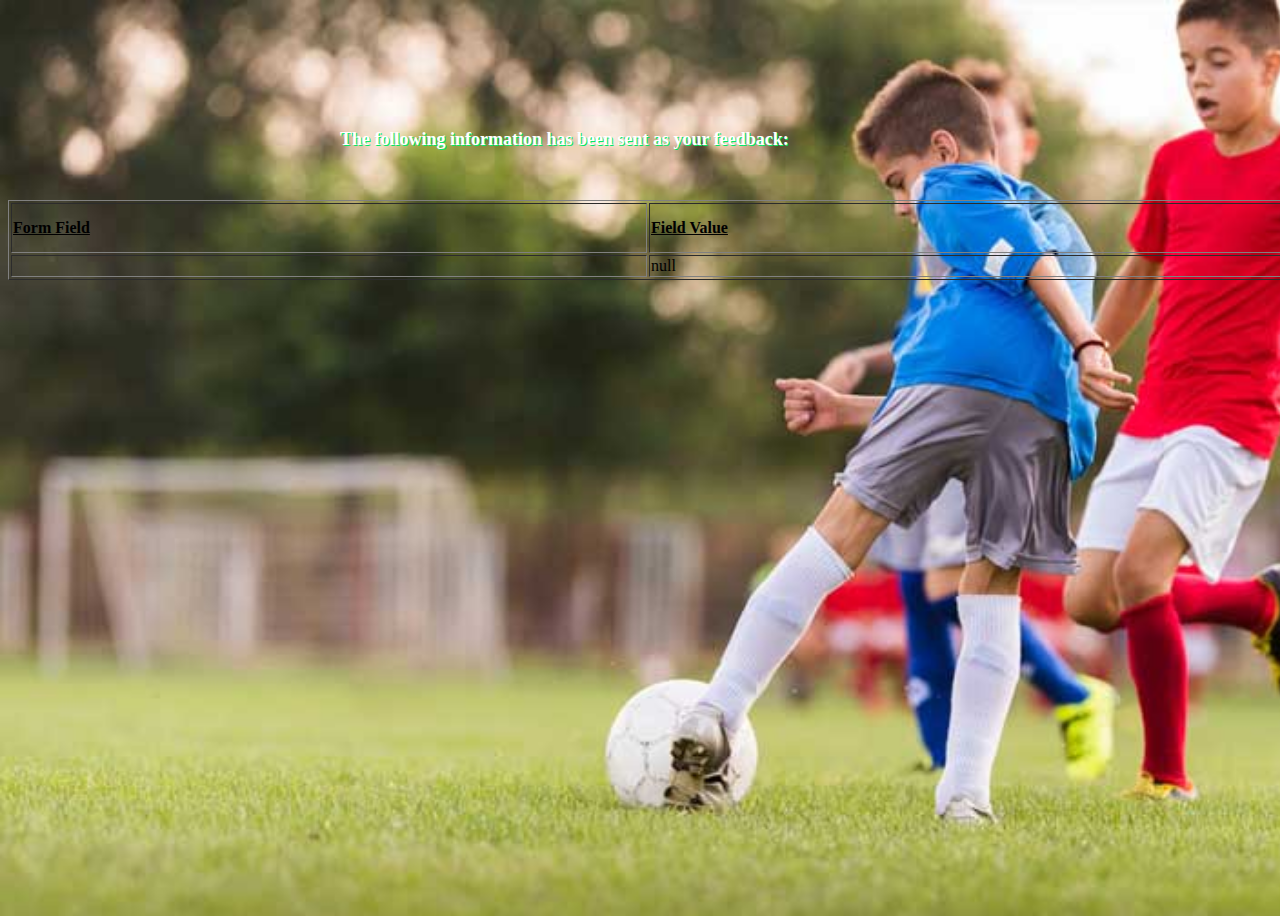
<file: show_data.html>
<html>
<head>
<title>Feedback Sent</title>
<link rel="stylesheet" href="OwnDesign.css"/>
</head>
<body>
<p align=center>&nbsp;</p>
<h1 align=center><font size="+1">The following information has been sent as your
  feedback:</font></h1>

<table class="tableData" border="1" align=center width="226">
  <tr>
    <th align="center">Form Field</th>
    <th align="center">Field Value</th>
  </tr>

<script language="javascript">
var args = location.search.substr(1).split('&');
for (var i = 0; i < args.length; ++i) {
  var parts = args[i].split('=');
  if (parts != null) {
    var field = parts[0];
    var value = parts[1];
    if (value == null) {
      value = "null"
    }
    else {
      value = '"' + unescape(value.replace(/\+/g, ' ')) + '"';
    }

    document.writeln('<tr><td align="center">' + field + '</td>');
    document.writeln('<td align="center">' + value + '</td></tr>');
  }
}
</script>

<noscript>
<tr><td>
<p>You need to turn on Javascript in your browser.</p>

<p>In Microsoft Internet Explorer 4 or greater:</p>
<ul>
<li>From the "Tools" menu (in IE 4, it's the "View" menu), select "Internet Options".</li>
<li>Click on the "Security" tab.</li>
<li>Click on the "Custom Level" button. (In IE 4, select "Custom"
and then click on "Settings...".)</li>
<li>Under "Active scripting" make sure "Enable" is selected.</li>
</ul>

<p>In Netscape version 4 or greater:</p>
<ul>
<li>From the <b>Edit</b> menu, select <b>Preferences</b>.</li>
<li>In the <b>Category</b> list on the left, click on the word "Advanced".</li>
<li>In the panel on the right, make sure "Enable JavaScript" is checked.</li>
<li>Click the <b>OK</b> button.</li>
</ul>

</td></tr>
</noscript>

</table>
</body>
</html>
</file>
<file: OwnDesign.css>
/* .container{
  display: grid;
  grid-template-columns: 70% 30%;
  grid-template-areas: 
  "header header"
  "nav nav"
  "main main";
} */

body {
  width: 100%;
  height: 100vh;
  background-color: #edfaef;
  background-image: url("./Images//OwnImage1.jpg");
  background-repeat: no-repeat;
  background-size: 100em;
  background-attachment: fixed;
}
header {
  font-family: "Molle", cursive;
  position: absolute;
  width: 100vw;
}

table {
  width: 100%;
  table-layout: fixed;
}
th {
  height: 50px;
  text-decoration: underline;
}
th,
td {
  text-align: left;
}

.email {
  position: absolute;
  display: inline-block;
  left: 700px;
  top: 250px;
}
.mailInfo{
  color: black;
}
.mailInfo:hover{
  color: #d80909;
}
h1 {
  display: inline-block;
  font-size: 43px;
  position: absolute;
  color: white;
  text-shadow: 1px 1px #05e767;
  top: 100px;
  left: 340px;
}
.logoImg {
  position: absolute;
  left: 30px;
}

nav {
  font-family: "Monda", sans-serif;
  display: inline-block;
  position: absolute;
  left: 350px;
  top: 230px;
}
nav a {
  padding: 15px;
  font-size: 20px;
  color: white;
  border: 2px solid white;
  border-radius: 10px;
  text-shadow: 1px 1px #05e767;
}
nav a:hover {
  background-color: #d80909;
}
main {
  font-family: "Monda", sans-serif;
  font-size: 20px;
  display: inline-block;
  position: absolute;
  top: 350px;
  left: 90px;
  padding-right: 500px;
}
h2 {
  display: inline;
  color: white;
  padding: 20px;
  text-shadow: 1px 1px #05e767;
}

p {
  text-indent: 2em;
}
.mail {
  color: white;
}
.mail:hover {
  color: #d80909;
}
#bodyInfo{
  width: 100%;
  height: 100vh;
  background-color: #edfaef;
  background-image: url("./Images//Transparent.png");
  background-repeat: no-repeat;
  background-size: 100em;
  background-attachment: fixed;
}
#bodyRules{
  width: 100%;
  height: 100vh;
  background-color: #edfaef;
  background-image: url("./Images//Transparent.png");
  background-repeat: no-repeat;
  background-size: 100em;
  background-attachment: fixed;
}

.containerInfo {
  position: absolute;
  left: 100px;
  top: 200px;
  font-size: 20px;
}
.headingInfo {
  position: absolute;
  top: -60px;
  left: 400px;
  font-size: 35px;
}
.navInfo{
  position:absolute;
  top:-150px;
  left:300px;
}
.info {
  position: absolute;
  left: -30px;
  display: inline-block;
}
.headingRules{
  position: absolute;
  top: -150px;
  left: 150px;
  font-size: 35px;
}
.headingRules2{
  position: absolute;
  top: -80px;
  left: 200px;
  font-size: 30px;
}
.containerRules{
  position: absolute;
  left: 100px;
  top: -130px;
  width: 100%;
}
.navRules{
  position: absolute;
  top:-170px;
  left:100px;
}
.square{
  list-style-type: square;
}
.lower-alpha{
  list-style-type: lower-alpha;
}
li{
  margin: 10px 0;
}
#bodyForm{
  width: 100%;
  height: 100vh;
  background-color: #edfaef;
  background-image: url("./Images//Transparent.png");
  background-repeat: no-repeat;
  background-size: 100em;
  background-attachment: fixed;
}
form{
  position: absolute;
  top:250px;
  left: 100px;
  font-size: 20px;
  width: 50%;
}
.headingForm{
  top:70px;
}
.navForm{
  position:absolute;
top: 50px;
left: 200px;

}
  .nameFl{
display: inline-grid;
grid-template-columns: 1fr 1fr;
grid-column-gap: 200px;
padding-bottom: 20px;
display: flex;
justify-content: space-between;
}
.cityCode{
  display: inline-grid;
grid-template-columns: 1fr 1fr;
grid-column-gap: 285px;
padding-bottom: 20px;
display: flex;
justify-content: space-between;
}
.birthDateGender{
  display: inline-grid;
  grid-template-columns: 1fr 1fr;
  grid-column-gap: 255px;
  padding-bottom: 20px;
  display: flex;
  justify-content: space-between;
}
.grade{
  display: flex;
  justify-content: space-between;
  align-items: stretch;
}
.phoneMail{
  display: inline-grid;
  grid-template-columns: 1fr 1fr;
  grid-column-gap: 250px;
  padding-bottom: 20px;
  display: flex;
  justify-content: space-between;
}
.school{
  display: inline-grid;
  grid-template-columns: 1fr 1fr;
  grid-column-gap: 250px;
  display: flex;
  justify-content: space-between;
  
}
.size{
  display: flex;
  justify-content: space-between;
}
.footer{
  display: flex;
  justify-content: space-between;
  align-items: flex-end;
}
button{
  font-size: 20px;
  width: 100px;
  height: 50px;
  margin: 0;
  padding: 0;
  border-radius: 10px;
}
button:hover{
  color: #d80909;
}
input[type="radio"]{
margin:0;
}
.tableData{
  position:absolute;
  top:200px;
}
.map{
  border-radius: 10px;
  border-color: #05e767;
  margin-top: 10px;
  margin-bottom: 10px;
}
</file>
